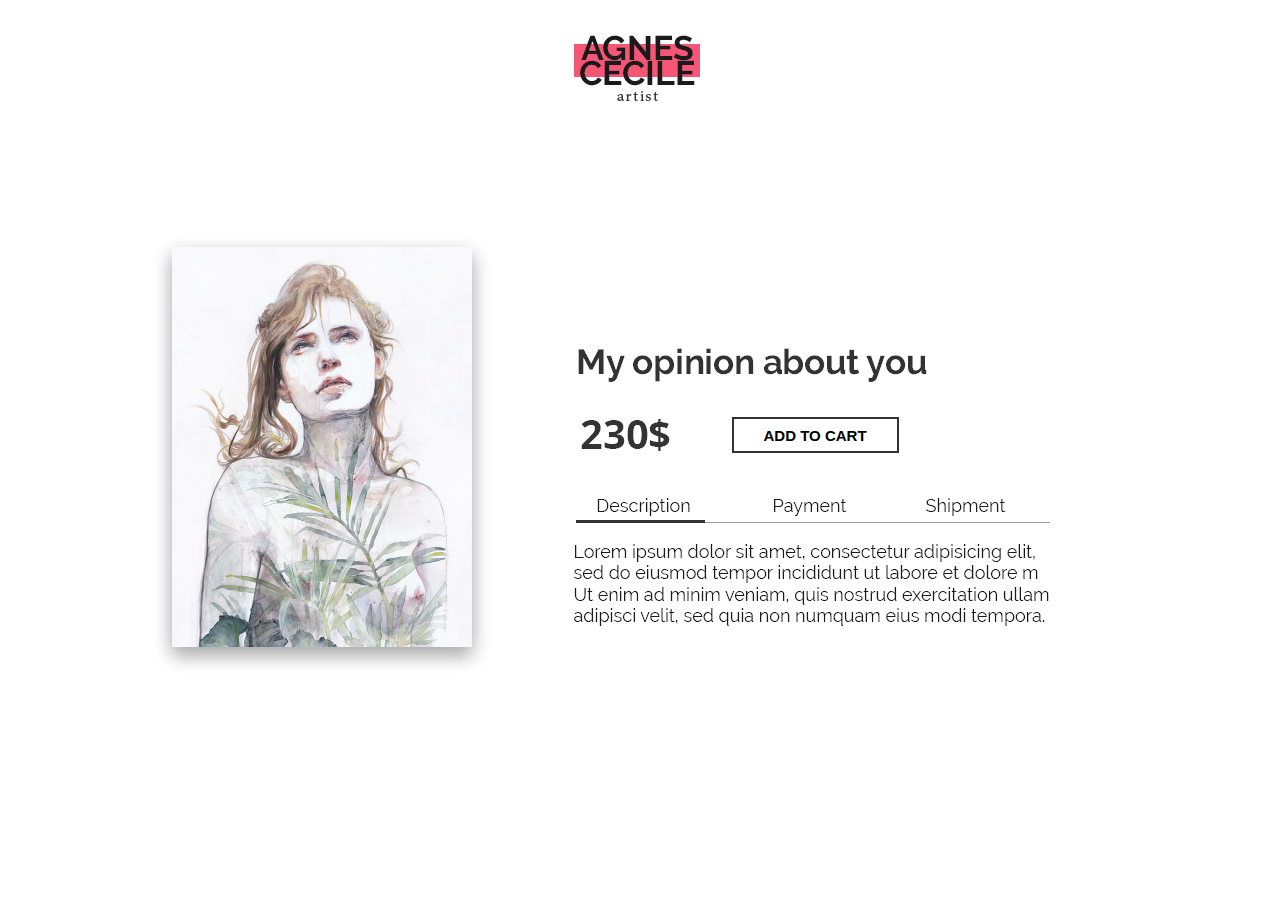
<file: fuck.html>
<!DOCTYPE html>
<html>
<head lang="en">
    <meta charset="UTF-8">
    <title></title>
    <link rel="stylesheet" href="css/lib/angular-material.min.css">
    <link rel="stylesheet" href="css/lib/jquery.fullpage.min.css"/>
    <link rel="stylesheet" href="css/lib/owl.carousel.min.css"/>
    <link rel="stylesheet" href="css/lib/animate.css"/>
    <link rel="stylesheet" href="css/my.css">
    <link rel="stylesheet" href="css/ripple.css">
    <link rel="stylesheet" href="css/prod.css"/>

    <style>
        .button8 {
            display: inline-block;
            color: #000000;
            font-weight: 700;
            text-decoration: none;
            user-select: none;
            padding: .5em 2em;
            outline: none;
            border: 2px solid;
            border-color: #333333;
            transition: 0.2s;
            background-color: #ffffff;

        }
        .button8:hover { background-color: #333333; color: white }
    </style>

    <script>
        $(document).ready(function () {
            $('.owl-carousel').owlCarousel({
                loop: true,
                items: 1,
                autoHeight: true,
                autoplay: true,
                autoplayTimeout: 3000,
                autoplayHoverPause: true
            });
        });
    </script>
</head>
<body >

<div class="layout-fill layout-row layout-align-center-center" style="background: url('img/Artboard 1_cr.png') no-repeat; background-position: top center;">
    <div class="layout-row">
        <div>
            <img src="img/breathe in brathe out short.png" style="width: 300px;
            height: 400px;
            box-shadow: 0 10px 16px 0 rgba(0,0,0,0.2),0 6px 20px 0 rgba(0,0,0,0.19)">
        </div>
        <div style="margin-left: 60px; background: url('img/fuck.png') no-repeat; width: 577px; height: 406px;">
            <a href="fuck.html">
                <button class="button8" style="position: relative; left: 200px; top: 170px;" >ADD TO CART</button>
            </a>
        </div>

        </div>
    </div>
</body>
</html>
</file>
<file: css/my.css>
body{

    background: #ffffff;
    color: #000;
    margin: 0;
    padding: 0;
    direction: ltr;
    font-family: "PT Sans",Helvetica,Arial,sans-serif;
    font-size: 15px;
    line-height: 1.154;
    font-weight: 400;
    -webkit-font-smoothing: subpixel-antialiased;
    -moz-osx-font-smoothing: auto;
    overflow: hidden;
}
md-sidenav .md-button.active{
    /*background-color: #edeef0;*/
}

md-sidenav header{
    position: relative;
    height: 200px;
}

@media (max-width: 960px)
{
    md-sidenav {
        width: 300px;
        max-width: 82%;
    }
}


h3{
    padding: 6px 16px;
    font-size: 23px;
    line-height: 26px;
    font-weight: 700;
}
h5{
    padding: 6px 16px;
    font-size: 15px;
    line-height: 1.5em;
}

.blur{
    -webkit-filter: blur(3px);
    -moz-filter: blur(3px);
    -o-filter: blur(3px);
    -ms-filter: blur(3px);
    filter: blur(3px);
}


.site-content-toolbar {
    background: #f6f6f6 !important;
    color: #666 !important;

    -webkit-box-shadow:
    0px 1px 1px -1px rgba(0, 0, 0, 0.14),
    0px 2px 2px -2px rgba(0, 0, 0, 0.098),
    0px 5px 5px -4px rgba(0, 0, 0, 0.084);
    -moz-box-shadow:
    0px 1px 1px -1px rgba(0, 0, 0, 0.14),
    0px 2px 2px -2px rgba(0, 0, 0, 0.098),
    0px 5px 5px -4px rgba(0, 0, 0, 0.084);
    box-shadow:
    0px 1px 1px -1px rgba(0, 0, 0, 0.14),
    0px 2px 2px -2px rgba(0, 0, 0, 0.098),
    0px 5px 5px -4px rgba(0, 0, 0, 0.084);

    box-sizing: border-box;
    display: -webkit-box;
    display: -webkit-flex;
    display: flex;
    -webkit-box-orient: vertical;
    -webkit-box-direction: normal;
    -webkit-flex-direction: column;
    flex-direction: column;
    position: relative;
    z-index: 2;
    font-size: 20px;
    width: 100%;
}
.left-bar{
}

.center-bar{
    width: 100%;
}

.right-bar{
    display: none;
}

@media (min-width: 960px)
{
    .left-bar{
        min-width: 320px;
    }
}

@media (min-width: 1046px)
{

    .center-bar {
        min-width: 726px;
        max-width: 726px;
    }

    .right-bar{
        display: inherit;
        width: 320px;
        min-width: 200px;
    }

}

@media (max-width: 959px) and (min-width: 0) and (orientation: landscape){

    .site-content-toolbar {
        height: 48px;
        max-height: 48px;
    }
}
@media (max-width: 959px) and (min-width: 0) and (orientation: portrait)
{
    .site-content-toolbar {
        height: 56px;
        max-height: 56px;
    }
}

md-fab-toolbar .md-fab-toolbar-wrapper {
    height: inherit;
}

.site-content-toolbar .md-fab-toolbar-background{
    left: 0;
}


.site-content-toolbar .md-button md-icon {
    fill: #666 !important;
}

.fade {
    position: absolute;
}

.fade.ng-enter {
    transition: 0.5s linear all;
    opacity: 0;
}

.fade.ng-enter.ng-enter-active {
    opacity: 1;
}

.fade.ng-leave {
    transition: 0.5s linear all;
    opacity: 1;
}

.fade.ng-leave.ng-leave-active {
    opacity: 0;
}

.ng-view-holder {
    position: relative;
    background-color: white;
    border: 0;
    margin: 0;
}

.ng-view-content {
    position: absolute;
    height: 100%;
    width: 100%;
    overflow: auto
}



.md-img-line, .md-img-button {
    text-transform: none;
    text-align: left;
    min-width: 40px;
    min-height: 40px;
    height: 40px;
    max-height: 40px;
    margin: 0;
    padding: 0 6px;
}
.md-img-line{
    width: 100%;
}

.md-img-line md-icon, .md-img-button md-icon{
    padding:  0 6px 0 0;
    fill: inherit;
}
.md-img-line img, .md-img-button img{
    padding:  0 6px 0 0;
    fill: inherit;
    width: 40px;
    height: 40px;
    vertical-align: middle;
}


md-input-container{
    margin-bottom: 0;
}

.md-datepicker-input-container {
    display: block;
    margin-left: 0 !important;
    width: 100% !important;;
}

.md-datepicker-input input{
    width: 20;
}


.fade.ng-hide {
    opacity: 0;
}

.fade.ng-hide-remove,
.fade.ng-hide-add {
    display: block !important;
}

.fade.ng-hide-remove {
    transition: all linear 200ms;
}

.fade.ng-hide-add {
    transition: all linear 200ms;
}


.noselect {
    -webkit-touch-callout: none; /* iOS Safari */
    -webkit-user-select: none; /* Safari */
    -khtml-user-select: none; /* Konqueror HTML */
    -moz-user-select: none; /* Firefox */
    -ms-user-select: none; /* Internet Explorer/Edge */
    user-select: none;
    /* Non-prefixed version, currently
                                     supported by Chrome and Opera */
}

.invite-image{
    max-width: 100%;
    max-height: 600px;
}

.invite-image-wrapper{
    text-align: center
}


.top-shadow {
    -webkit-box-shadow: 0px 1px 1px 1px rgba(0, 0, 0, 0.14),
    0px 2px 2px 2px rgba(0, 0, 0, 0.098),
    0px 5px 5px 4px rgba(0, 0, 0, 0.084);
    -moz-box-shadow: 0px 1px 1px 1px rgba(0, 0, 0, 0.14),
    0px 2px 2px 2px rgba(0, 0, 0, 0.098),
    0px 5px 5px 4px rgba(0, 0, 0, 0.084);
    box-shadow: 0px 1px 1px 1px rgba(0, 0, 0, 0.14),
    0px 2px 2px 2px rgba(0, 0, 0, 0.098),
    0px 5px 5px 4px rgba(0, 0, 0, 0.084);
}

.avatar{
    width: 60px;
    height: 60px;
    margin: 16px;
}


.fade2 {
    -webkit-animation: fadein 0.2s; /* Safari, Chrome and Opera > 12.1 */
    -moz-animation: fadein 0.2s; /* Firefox < 16 */
    -ms-animation: fadein 0.2s; /* Internet Explorer */
    -o-animation: fadein 0.2s; /* Opera < 12.1 */
    animation: fadein 0.2s;
}

@keyframes fadein {
    from {
        opacity: 0;
    }
    to {
        opacity: 1;
    }
}

/* Firefox < 16 */
@-moz-keyframes fadein {
    from {
        opacity: 0;
    }
    to {
        opacity: 1;
    }
}

/* Safari, Chrome and Opera > 12.1 */
@-webkit-keyframes fadein {
    from {
        opacity: 0;
    }
    to {
        opacity: 1;
    }
}

/* Internet Explorer */
@-ms-keyframes fadein {
    from {
        opacity: 0;
    }
    to {
        opacity: 1;
    }
}

/* Opera < 12.1 */
@-o-keyframes fadein {
    from {
        opacity: 0;
    }
    to {
        opacity: 1;
    }
}

.event_type_image{
    width: 40px;
    height: 40px;
}
.event_type_name{
    text-transform: uppercase;
    color: #9C7FDA;
    font-size: 12px;
    font-weight: 700;
    letter-spacing: .5px;
}

.invite_time{
    font-size: 14px;
    color: rgba(0,0,0,0.54);
    font-weight: 400;
    letter-spacing: .01em;
    line-height: 24px;
    font-family: -apple-system,BlinkMacSystemFont,Roboto,Open Sans,Helvetica Neue,sans-serif;
}

.invite_title{
    font-size: 23px;
    line-height: 26px;
    font-weight: 700;
    color: #333;
    font-family: "PT Sans",Helvetica,Arial,sans-serif;
    text-rendering: optimizeLegibility;
    margin: 0 0 3px 16px;
}

.loader {
    border: 16px solid #f3f3f3; /* Light grey */
    border-top: 16px solid #3498db; /* Blue */
    border-radius: 50%;
    width: 50px;
    height: 50px;
    animation: spin 2s linear infinite;
}

@keyframes spin {
    0% { transform: rotate(0deg); }
    100% { transform: rotate(360deg); }
}






[angular-ripple] {
    position: relative;
    overflow: hidden;
    border: none;
    background: none;
}
.angular-ripple {
    display: block;
    position: absolute;
    background-color: rgba(0,0,0,0.1);
    border-radius: 50%;
    -moz-transform: scale(0);
    -webkit-transform: scale(0);
    transform: scale(0);
}
.angular-ripple.animate {
    -moz-animation: ripple 0.35s linear;
    -webkit-animation: ripple 0.35s linear;
    animation: ripple 0.35s linear;
}
@-moz-keyframes ripple {
    100% {
        opacity: 0;
        -moz-transform: scale(2.5);
        -webkit-transform: scale(2.5);
        transform: scale(2.5);
    }
}
@-webkit-keyframes ripple {
    100% {
        opacity: 0;
        -moz-transform: scale(2.5);
        -webkit-transform: scale(2.5);
        transform: scale(2.5);
    }
}
@keyframes ripple {
    100% {
        opacity: 0;
        -moz-transform: scale(2.5);
        -webkit-transform: scale(2.5);
        transform: scale(2.5);
    }
}



md-card[md-ink-ripple] {
    position: relative;
    user-select: none;
}
md-card:focus {
    outline: none;
    border: 0;
}
md-dialog{
    max-height: 90%;
}


.menu_active{
    background-color: #dddddd;
}

.md-button:not([disabled]).md-focused{
    background-color: inherit;
}

span.unread{
    line-height: 10px;
    background-color: #577ca2;
    padding: 10px;
    border-radius: 15px;
    color: #ffffff;
}
</file>
<file: css/ripple.css>
textarea,
input[type="text"] {
    display: block;
    font-family: sans-serif;
    font-size: 18px;

    min-width: 200px;
    min-height: 48px;
    padding-left: 16px;
    border: solid 1px #dcdcdc;
    transition: box-shadow 0.3s, border 0.3s;
}

textarea{
    padding-top: 14px;
}

div.valid,
textarea.valid,
input[type="text"].valid{
    border: solid 1px lightgreen;
}

div.invalid,
textarea.invalid,
input[type="text"].invalid{
    border: solid 1px orangered;
}

textarea:focus,
input[type="text"]:focus {
    outline: none;
    border: solid 1px #707070;
    /*box-shadow: 0 0 5px 1px #969696;*/
    box-shadow: 2px 2px 4px rgba(0, 0, 0, .4);
}

.ripple-button,
input[type="submit"] {
    position: relative;
    overflow: hidden;
    transform: translate3d(0, 0, 0);

    user-select: none;
    border: none;
    padding: 0 1em;
    cursor: pointer;
    color: white;
    min-width: 100px;
    min-height: 48px;
    border-radius: 2px;
    font-size: 20px;
    box-shadow: 2px 2px 4px rgba(0, 0, 0, .4);
    background: #2196F3;
    line-height: 3em;
}

button[disabled],
.ripple-button[disabled],
input[type="submit"][disabled]{
    background: #dddddd;
    box-shadow: none;
}

button:after,
.ripple-button:after,
input[type="submit"]:after {
    content: "";
    display: block;
    position: absolute;
    width: 100%;
    height: 100%;
    top: 0;
    left: 0;
    pointer-events: none;
    background-image: radial-gradient(circle, #fff 10%, transparent 10.01%);
    background-repeat: no-repeat;
    background-position: 50%;
    transform: scale(10, 10);
    opacity: 0;
    transition: transform .5s, opacity 1s;
}

button:active:after,
.ripple-button:active:after,
input[type="submit"]:active:after {
    transform: scale(0, 0);
    opacity: .2;
    transition: 0s;
}

.card{
    padding: 16px 16px 0 16px;
    background-color: white;
    box-shadow: 0 10px 16px 0 rgba(0,0,0,0.2),0 6px 20px 0 rgba(0,0,0,0.19)
}

.card > *{
    margin-bottom: 16px;
}


/* Cначала обозначаем стили для IE8 и более старых версий
т.е. здесь мы немного облагораживаем стандартный чекбокс. */
.checkbox {
    vertical-align: top;
    margin: 0 3px 0 0;
    width: 17px;
    height: 17px;
}
/* Это для всех браузеров, кроме совсем старых, которые не поддерживают
селекторы с плюсом. Показываем, что label кликабелен. */
.checkbox + label {
    cursor: pointer;
}

/* Далее идет оформление чекбокса в современных браузерах, а также IE9 и выше.
Благодаря тому, что старые браузеры не поддерживают селекторы :not и :checked,
в них все нижеследующие стили не сработают. */

/* Прячем оригинальный чекбокс. */
.checkbox:not(checked) {
    position: absolute;
    opacity: 0;
}
.checkbox:not(checked) + label {
    position: relative; /* будем позиционировать псевдочекбокс относительно label */
    padding: 0 0 0 60px; /* оставляем слева от label место под псевдочекбокс */
}
/* Оформление первой части чекбокса в выключенном состоянии (фон). */
.checkbox:not(checked) + label:before {
    content: '';
    position: absolute;
    top: -4px;
    left: 0;
    width: 50px;
    height: 26px;
    border-radius: 13px;
    background: #CDD1DA;
    box-shadow: inset 0 2px 3px rgba(0,0,0,.2);
}
/* Оформление второй части чекбокса в выключенном состоянии (переключатель). */
.checkbox:not(checked) + label:after {
    content: '';
    position: absolute;
    top: -2px;
    left: 2px;
    width: 22px;
    height: 22px;
    border-radius: 10px;
    background: #FFF;
    box-shadow: 0 2px 5px rgba(0,0,0,.3);
    transition: all .2s; /* анимация, чтобы чекбокс переключался плавно */
}
/* Меняем фон чекбокса, когда он включен. */
.checkbox:checked + label:before {
    background: #9FD468;
}
/* Сдвигаем переключатель чекбокса, когда он включен. */
.checkbox:checked + label:after {
    left: 26px;
}
</file>
<file: css/prod.css>
#menu li {
    display: inline-block;
    font-size: 1em;
    line-height: 33px;
    color: #000;
}

#menu li.active {
    background: rgba(255, 255, 255, 0.8);
    transition: all 0.3s ease-in-out;
}

#menu li a {
    text-decoration: none;
    color: #000;
}

#menu li.active a:hover {
    color: #000;
}

#menu li:hover {
    transition: all 0.3s ease-in-out;
    background: rgba(255, 255, 255, 0.8);
    text-decoration: underline;
}

#menu li a,
#menu li.active a {
    padding: 9px 18px;
    display: block;
    transition: all 0.3s ease-in-out;
}

#menu li.active a {
    /*color: #fff;*/
}

#menu {
    position: fixed;
    top: 0;
    left: 0;
    height: 52px;
    z-index: 70;
    width: 50%;
    min-width: 400px;
    max-width: 100%;
    padding-left: calc((100% - 960px) / 2);
    margin: 0;
}



.content {
    padding-top: 52px;
    max-width: 960px;
    width: 960px;
}

h1,h2,h3,h4,h5{
    margin: 0;
    padding: 0;
}

h1{
    font-size: 7em;
    color: #ffffff;
    text-shadow: 3px 3px 3px #080808;
}

h2{
    font-size: 2em;
    line-height: 1.5em;
    color: #ffffff;
    text-shadow: 2px 2px 2px #080808;
}
</file>
